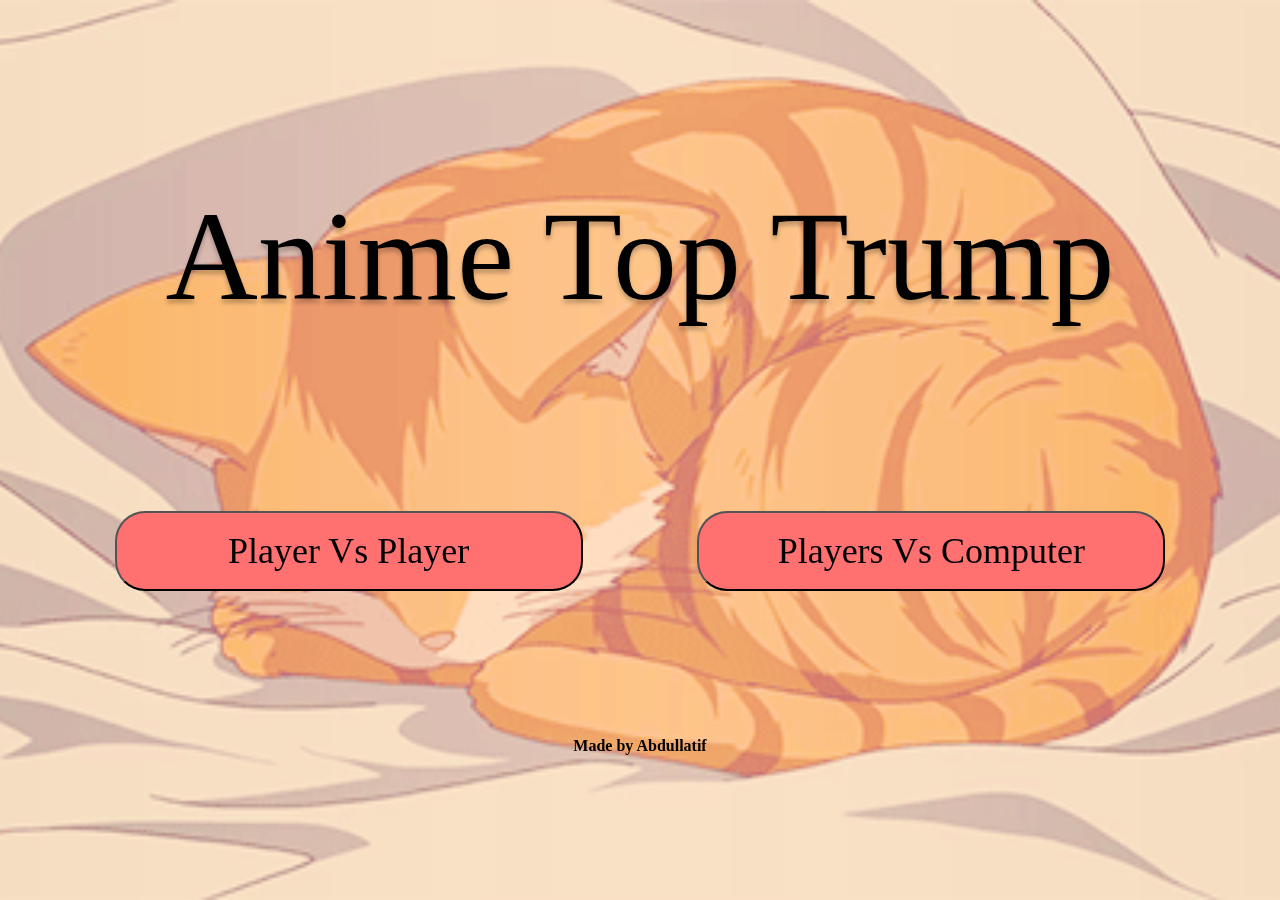
<file: index.html>
<!DOCTYPE html>
<html lang="en">
  <head>
    <meta charset="UTF-8" />
    <meta http-equiv="X-UA-Compatible" content="IE=edge" />
    <meta name="viewport" content="width=device-width, initial-scale=1.0" />
    <title>Anime Top Trump</title>
    <link rel="stylesheet" href="index.css">
  </head>
  <body id="page">
    <div>
      <h1 id="title">Anime Top Trump</h1>
    </div>
    <div id="choices">
        <a href="./PvP/index2.html">
          <button id="pvpButton">Player Vs Player</button>
        </a>
        <a href="./PvC/index1.html">
          <button id="pvcButton">Players Vs Computer</button>
        </a>

    </div>
    <div>
        <h4>Made by Abdullatif</h4>
    </div>
  </body>
</html>
</file>
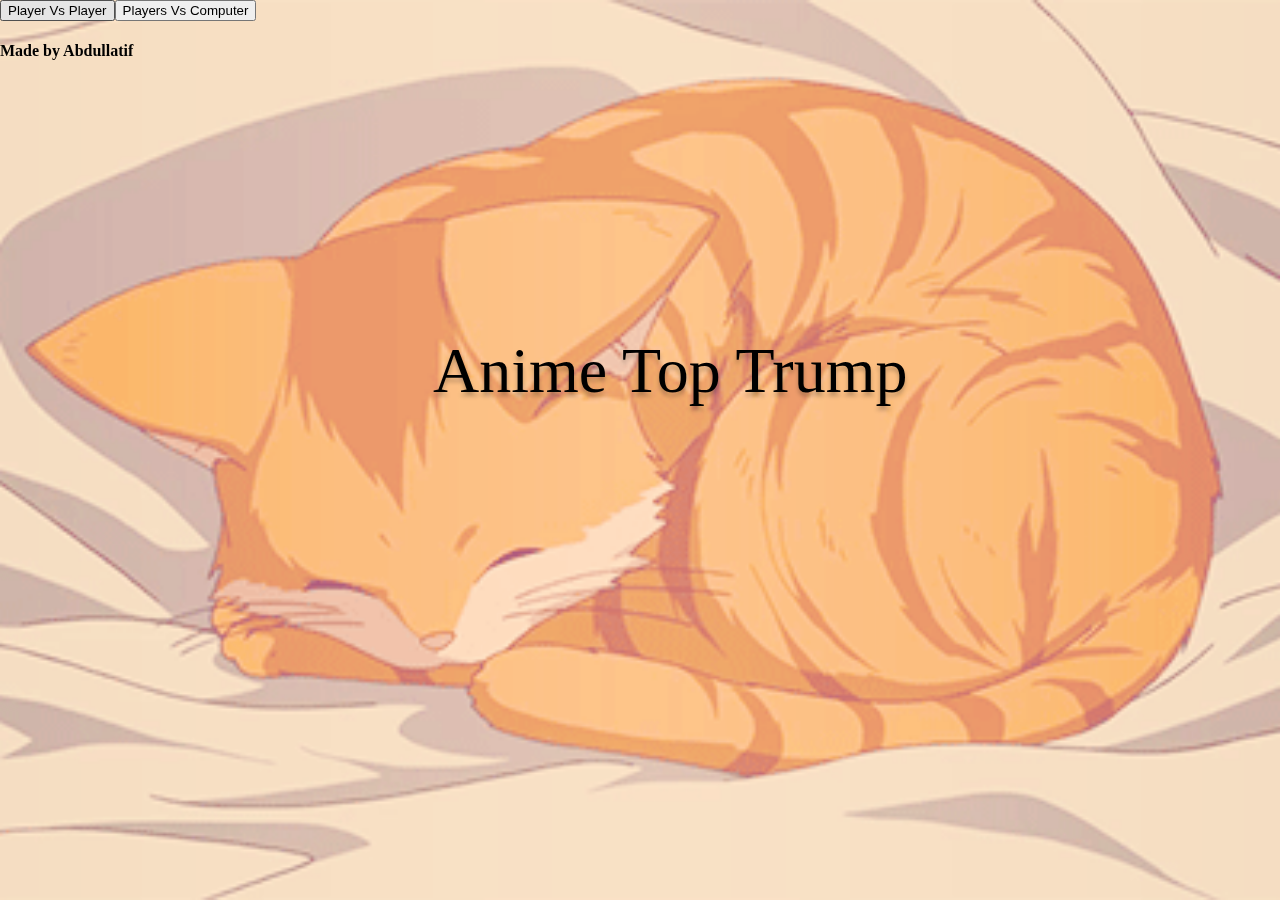
<file: LANDINGPAGE/index.html>
<!DOCTYPE html>
<html lang="en">
  <head>
    <meta charset="UTF-8" />
    <meta http-equiv="X-UA-Compatible" content="IE=edge" />
    <meta name="viewport" content="width=device-width, initial-scale=1.0" />
    <title>Anime Top Trump</title>
    <link rel="stylesheet" href="index.css">
  </head>
  <body id="page">
    <div>
      <h1 id="title">Anime Top Trump</h1>
    </div>
    <div id="choices">
        <a href="../PvP/index.html">
          <button>Player Vs Player</button>
        </a>
        <a href="../PvC/index.html">
          <button>Players Vs Computer</button>
        </a>

    </div>
    <div>
        <h4>Made by Abdullatif</h4>
    </div>
  </body>
</html>
</file>
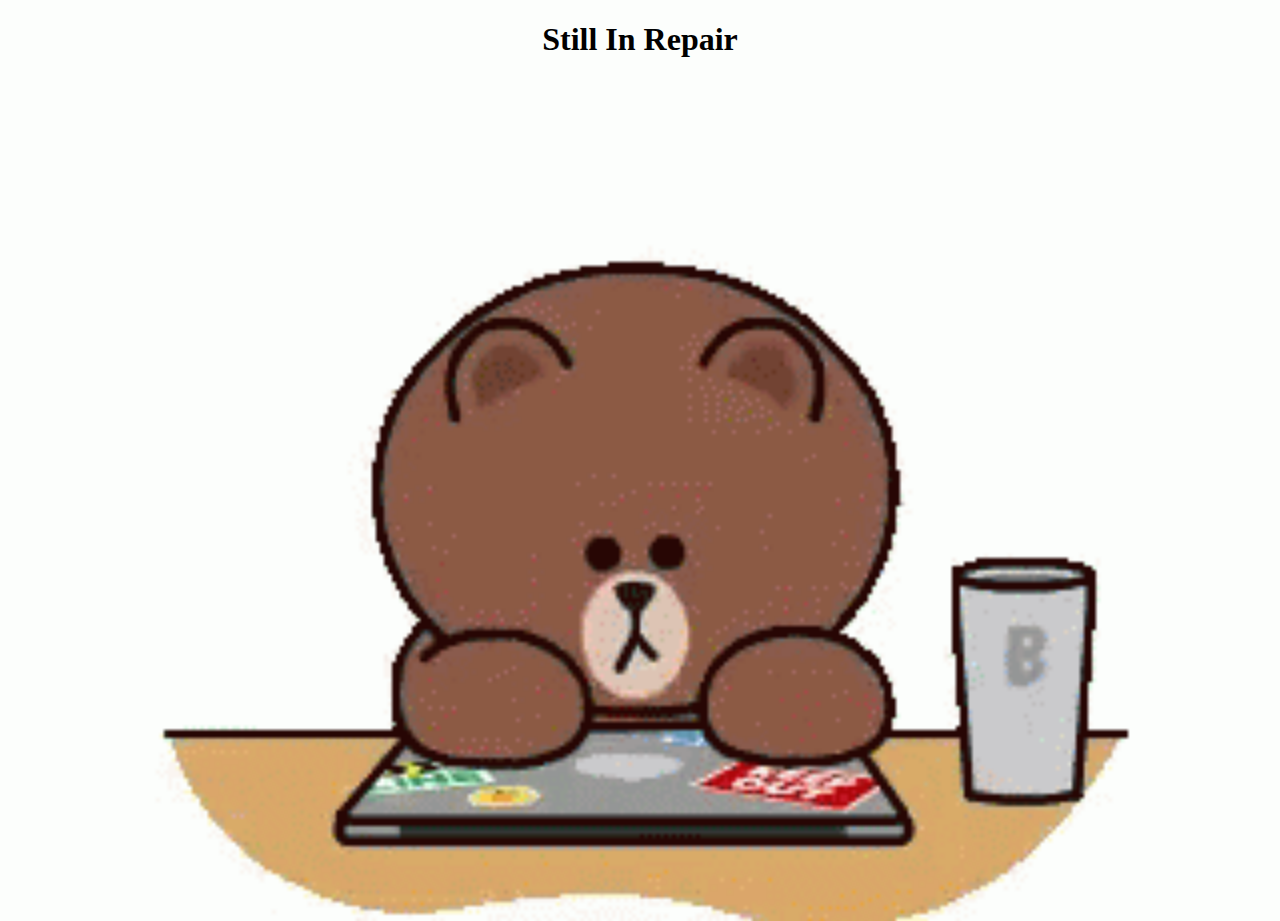
<file: PvP/index.html>
<!DOCTYPE html>
<html lang="en">
<head>
    <meta charset="UTF-8">
    <meta http-equiv="X-UA-Compatible" content="IE=edge">
    <meta name="viewport" content="width=device-width, initial-scale=1.0">
    <title>PvP</title>
    <link rel="stylesheet" href="index.css">
</head>
<body>
    <h1>Still In Repair</h1>
    
</body>
</html>
</file>
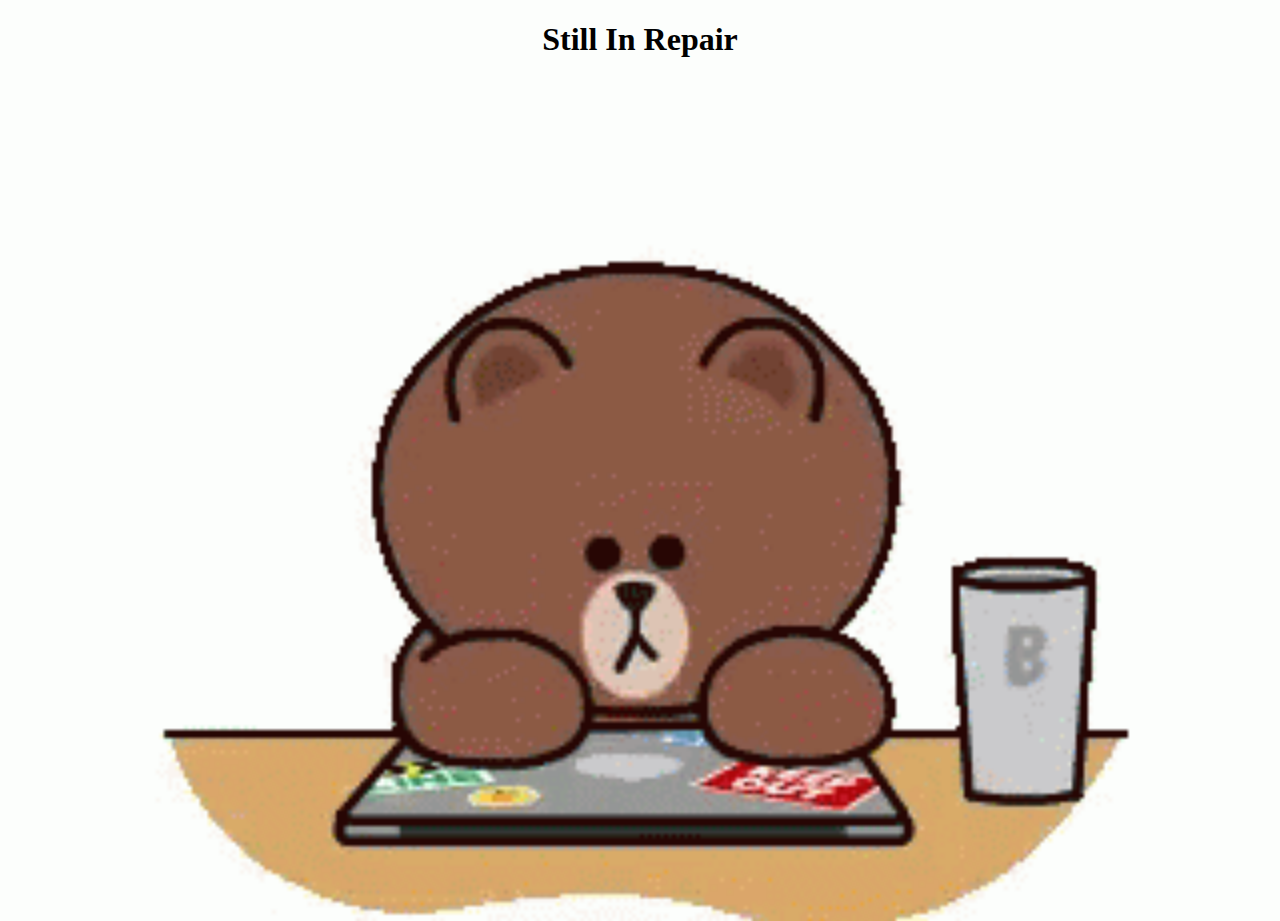
<file: PvP/index2.html>
<!DOCTYPE html>
<html lang="en">
<head>
    <meta charset="UTF-8">
    <meta http-equiv="X-UA-Compatible" content="IE=edge">
    <meta name="viewport" content="width=device-width, initial-scale=1.0">
    <title>PvP</title>
    <link rel="stylesheet" href="index2.css">
</head>
<body>
    <h1>Still In Repair</h1>
    
</body>
</html>
</file>
<file: index.css>
body,
html {
  height: 100%;
  margin: 0;
}
div {
  display: flex;
  justify-content: center;
}
#choices {
  display: flex;
  justify-content: space-evenly;
}
body {
  display: flex;
  justify-content: space-evenly;
  flex-direction: column;

  background-image: url("./images/catSleep.gif");
  height: 100%;
  background-position: center;
  background-repeat: no-repeat;
  background-size: cover;
}
#pvpButton {
  padding: 10px;
  gap: 10px;

  width: 468px;
  height: 80px;
  left: 837px;
  top: 472px;

  border-radius: 29px;

  background: #ff7070;
  border-radius: 30px;
  font-family: "Permanent Marker";
  font-style: normal;
  font-weight: 400;
  font-size: 36px;
  line-height: 52px;

  color: #000000;
}
#pvcButton {
  width: 468px;
  height: 80px;
  left: 837px;
  top: 472px;

  background: #ff7070;
  border-radius: 30px;
  font-family: "Permanent Marker";
  font-style: normal;
  font-weight: 400;
  font-size: 36px;
  line-height: 52px;

  color: #000000;
}

#choices {
  display: flex;
}
#title {
  display: flex;
  justify-content: center;
  width: 1000px;
  height: 92px;
  left: 433px;
  top: 281px;

  font-family: "Permanent Marker";
  font-style: normal;
  font-weight: 400;
  font-size: 128px;
  line-height: 93px;

  color: #000000;

  mix-blend-mode: hard-light;
  text-shadow: 0px 4px 4px rgba(0, 0, 0, 0.25);
}
</file>
<file: LANDINGPAGE/index.css>
body, html {
    height: 100%;
    margin: 0; 
}
body{
    background-image: url("../images/catSleep.gif");
    height: 100%;
    background-position: center;
    background-repeat: no-repeat;
    background-size: cover;
}

#choices{
    display: flex;
    


}
#title{
    position: absolute;
width: 593px;
height: 92px;
left: 433px;
top: 281px;

font-family: 'Permanent Marker';
font-style: normal;
font-weight: 400;
font-size: 64px;
line-height: 93px;

color: #000000;

mix-blend-mode: hard-light;
text-shadow: 0px 4px 4px rgba(0, 0, 0, 0.25);

}
</file>
<file: PvP/index.css>
body, html {
    height: 100%;
    margin: 0; 
}
body{
    background-image: url("../images/bearFix.gif");
    height: 100%;
    background-position: center;
    background-repeat: no-repeat;
    background-size: cover;
}

h1{
    color: black;
    display: flex;
    justify-content: center;
}
</file>
<file: PvP/index2.css>
body, html {
    height: 100%;
    margin: 0; 
}
body{
    background-image: url("../images/bearFix.gif");
    height: 100%;
    background-position: center;
    background-repeat: no-repeat;
    background-size: cover;
}

h1{
    color: black;
    display: flex;
    justify-content: center;
}
</file>
